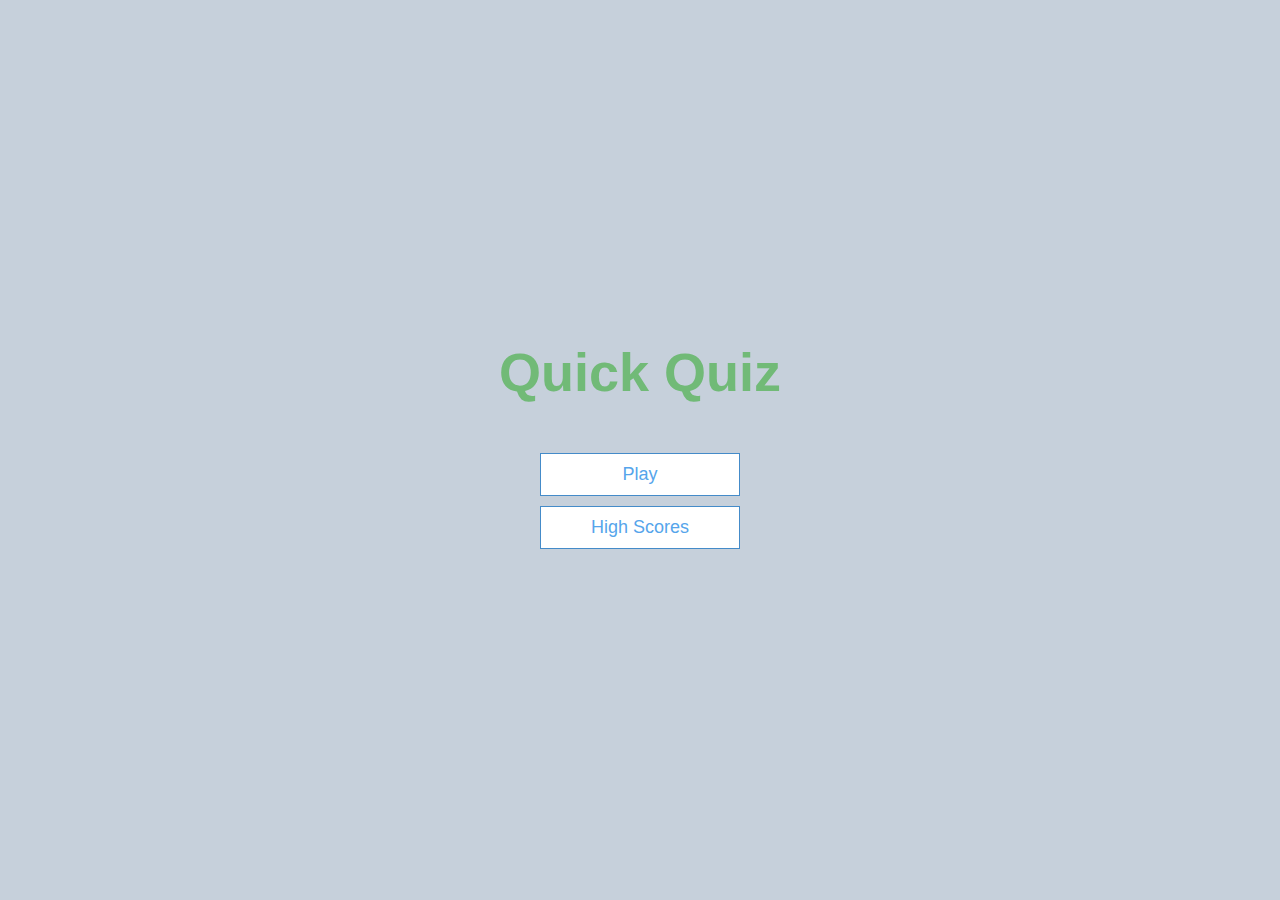
<file: index.html>
<!DOCTYPE html>
<html lang="en">
  <head>
    <meta charset="UTF-8" />
    <meta name="viewport" content="width=device-width, initial-scale=1.0" />
    <meta http-equiv="X-UA-Compatible" content="ie=edge" />
    <title>Quick Quiz</title>
    <link rel="stylesheet" href="style.css" />
  </head>
  <body>
    <div class="container">
      <div id="home" class="flex-center flex-column">
        <h1>Quick Quiz</h1>
        <a class="btn" href="game.html">Play</a>
        <a class="btn" href="highscore.html">High Scores</a>
      </div>
    </div>
  </body>
</html>
</file>
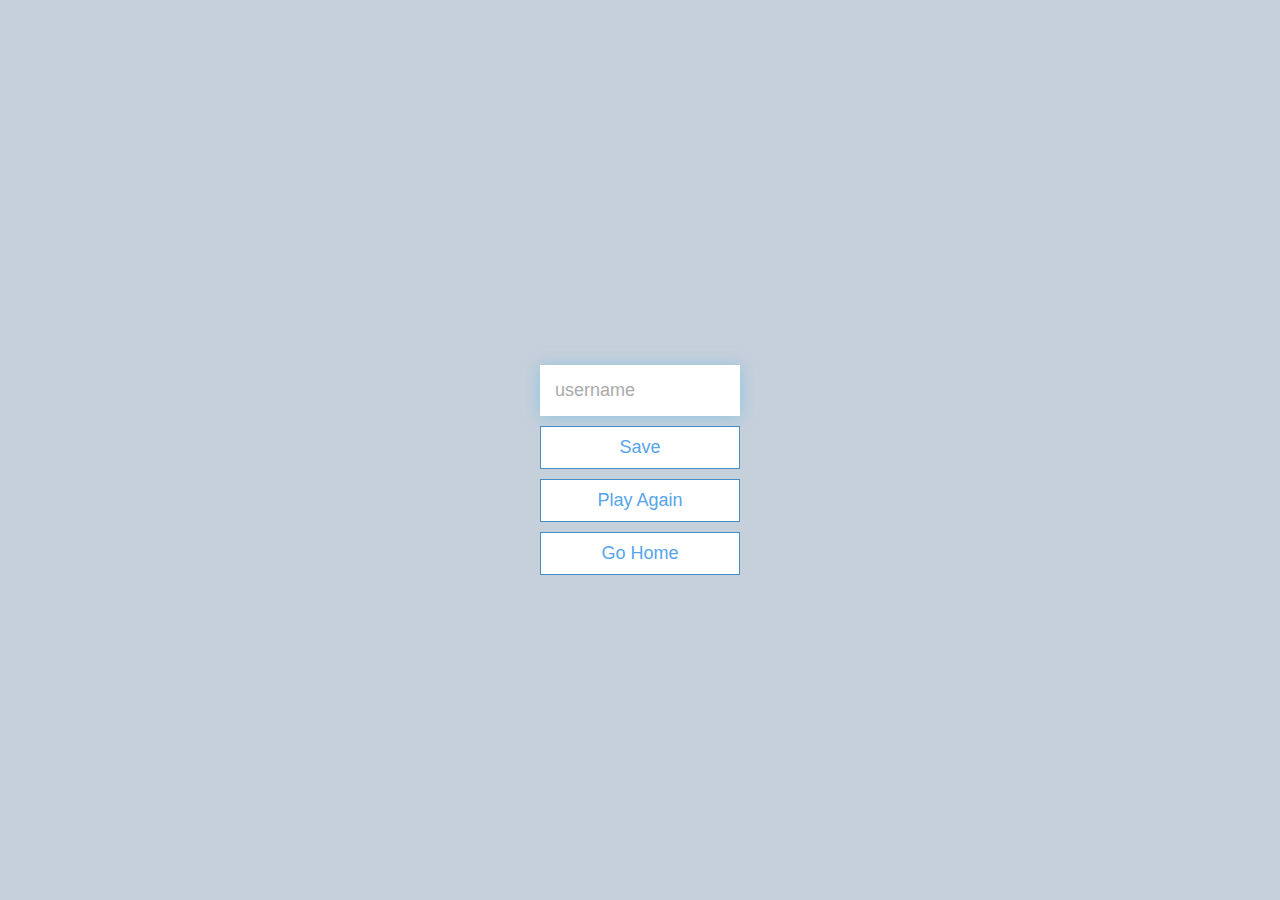
<file: end.html>
<!DOCTYPE html>
<html lang="en">
  <head>
    <meta charset="UTF-8" />
    <meta name="viewport" content="width=device-width, initial-scale=1.0" />
    <meta http-equiv="X-UA-Compatible" content="ie=edge" />
    <title>Congrats!</title>
    <link rel="stylesheet" href="style.css" />
  </head>
  <body>
    <div class="container">
      <div id="end" class="flex-center flex-column">
        <h1 id="finalScore"></h1>
        <form>
          <input
            type="text"
            name="username"
            id="username"
            placeholder="username"
          />
          <button
            type="submit"
            class="btn"
            id="saveScoreBtn"
            onclick="saveHighScore(event)"
            disabled
          >
            Save
          </button>
        </form>
        <a class="btn" href="/game.html">Play Again</a>
        <a class="btn" href="/">Go Home</a>
      </div>
    </div>
    <script src="end.js"></script>
  </body>
</html>
</file>
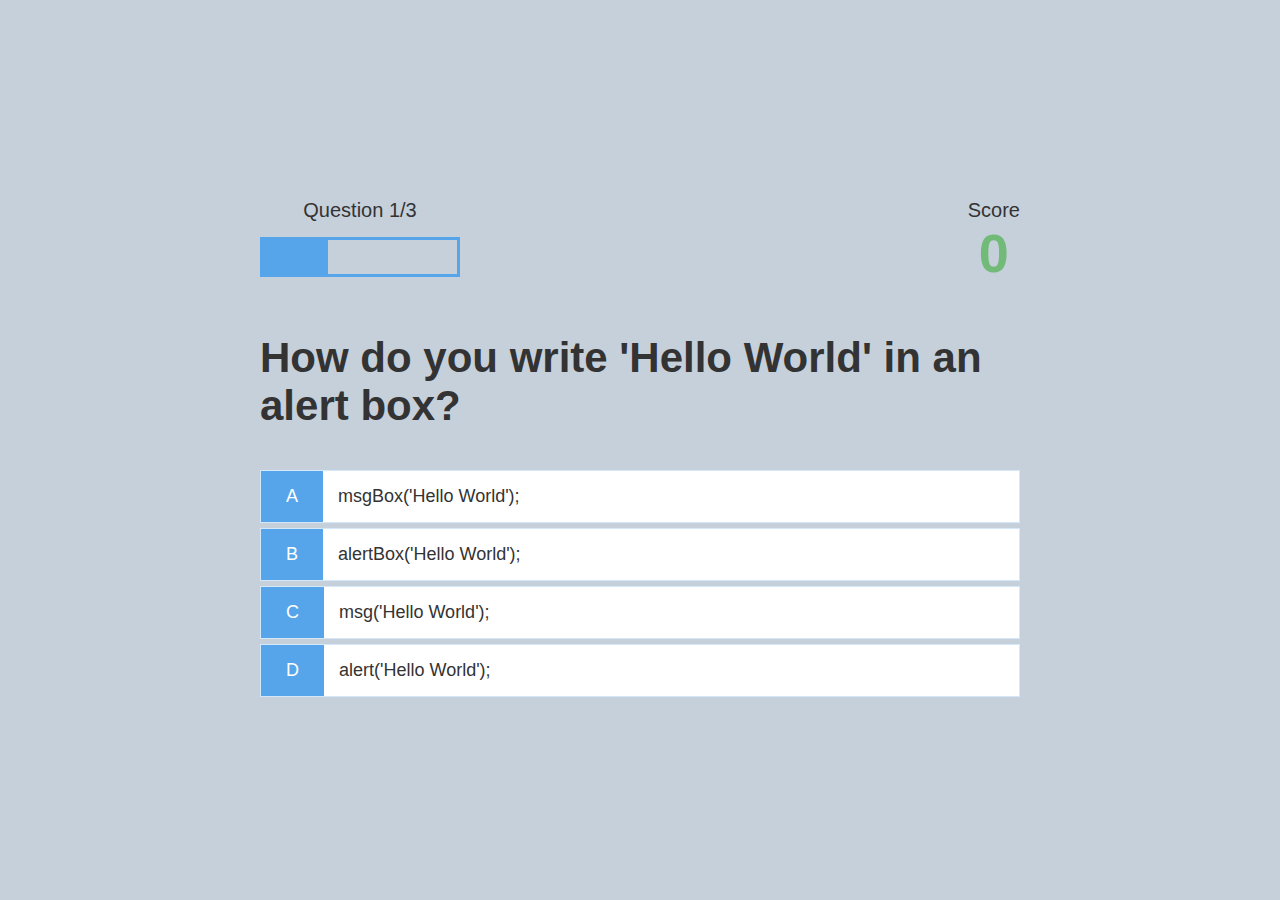
<file: game.html>
<!DOCTYPE html>
<html lang="en">
  <head>
    <meta charset="UTF-8" />
    <meta name="viewport" content="width=device-width, initial-scale=1.0" />
    <meta http-equiv="X-UA-Compatible" content="ie=edge" />
    <title>Quick Quiz - Play</title>
    <link rel="stylesheet" href="style.css" />
    <link rel="stylesheet" href="game.css" />
  </head>
  <body>
    <div class="container">
      <div id="game" class="justify-center flex-column">
        <div id="hud">
          <div id="hud-item">
            <p id="progressText" class="hud-prefix">
              Question
            </p>
            <div id="progressBar">
              <div id="progressBarFull"></div>
            </div>
          </div>
          <div id="hud-item">
            <p class="hud-prefix">
              Score
            </p>
            <h1 class="hud-main-text" id="score">
              0
            </h1>
          </div>
        </div>
        <h2 id="question">What is the answer to this questions?</h2>
        <div class="choice-container">
          <p class="choice-prefix">A</p>
          <p class="choice-text" data-number="1">Choice 1</p>
        </div>
        <div class="choice-container">
          <p class="choice-prefix">B</p>
          <p class="choice-text" data-number="2">Choice 2</p>
        </div>
        <div class="choice-container">
          <p class="choice-prefix">C</p>
          <p class="choice-text" data-number="3">Choice 3</p>
        </div>
        <div class="choice-container">
          <p class="choice-prefix">D</p>
          <p class="choice-text" data-number="4">Choice 4</p>
        </div>
      </div>
    </div>
    <script src="game.js"></script>
  </body>
</html>
</file>
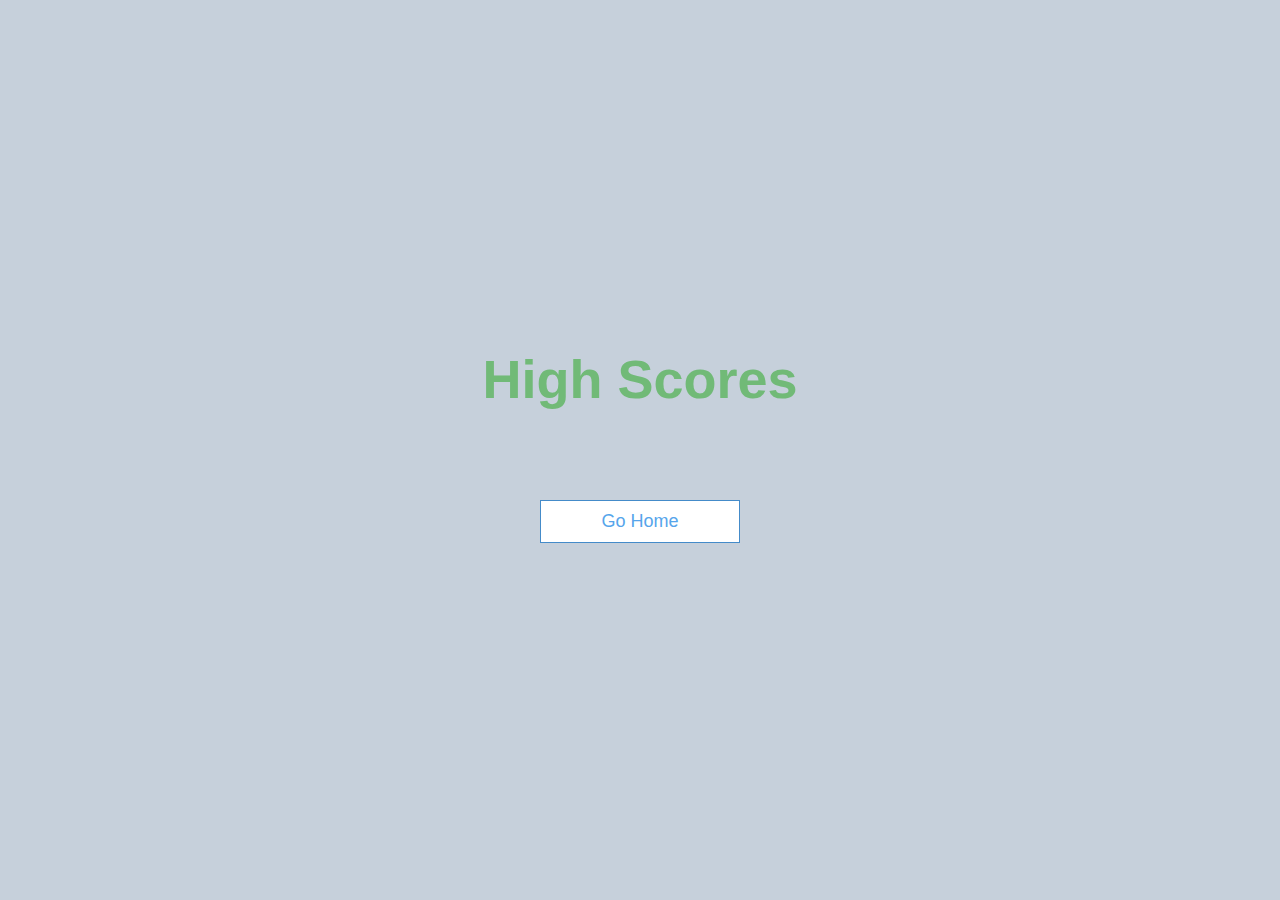
<file: highscore.html>
<!DOCTYPE html>
<html lang="en">
  <head>
    <meta charset="UTF-8" />
    <meta name="viewport" content="width=device-width, initial-scale=1.0" />
    <meta http-equiv="X-UA-Compatible" content="ie=edge" />
    <title>High Scores</title>
    <link rel="stylesheet" href="style.css" />
    <link rel="stylesheet" href="highscore.css" />
  </head>
  <body>
    <div class="container">
      <div id="highScores" class="flex-center flex-column">
        <h1 id="finalScore">High Scores</h1>
        <ul id="highScoresList"></ul>
        <a class="btn" href="index.html">Go Home</a>
      </div>
    </div>
    <script src="highscores.js"></script>
  </body>
</html>
</file>
<file: style.css>
:root {
    background-color: #c6d0db;
    font-size: 62.5%;
  }
  
  * {
    box-sizing: border-box;
    font-family: Verdana, Geneva, Tahoma, sans-serif;
    margin: 0;
    padding: 0;
    color: #333;
  }
  
  h1,
  h2,
  h3,
  h4 {
    margin-bottom: 1rem;
  }
  
  h1 {
    font-size: 5.4rem;
    color: rgba(27, 164, 19, 0.5);
    margin-bottom: 5rem;
  }
  
  h1 > span {
    font-size: 2.4rem;
    font-weight: 500;
  }
  
  h2 {
    font-size: 4.2rem;
    margin-bottom: 4rem;
    font-weight: 700;
  }
  
  h3 {
    font-size: 2.8rem;
    font-weight: 500;
  }
  
  /* UTILITIES */
  
  .container {
    width: 100vw;
    height: 100vh;
    display: flex;
    justify-content: center;
    align-items: center;
    max-width: 80rem;
    margin: 0 auto;
    padding: 2rem;
  }
  
  .container > * {
    width: 100%;
  }
  
  .flex-column {
    display: flex;
    flex-direction: column;
  }
  
  .flex-center {
    justify-content: center;
    align-items: center;
  }
  
  .justify-center {
    justify-content: center;
  }
  
  .text-center {
    text-align: center;
  }
  
  .hidden {
    display: none;
  }
  
  /* BUTTONS */
  .btn {
    font-size: 1.8rem;
    padding: 1rem 0;
    width: 20rem;
    text-align: center;
    border: 0.1rem solid #448bc9;
    margin-bottom: 1rem;
    text-decoration: none;
    color: #56a5eb;
    background-color: white;
  }
  
  .btn:hover {
    cursor: pointer;
    box-shadow: 0 0.4rem 1.4rem 0 rgba(86, 185, 235, 0.5);
    transform: translateY(-0.1rem);
    transition: transform 150ms;
  }
  
  .btn[disabled]:hover {
    cursor: not-allowed;
    box-shadow: none;
    transform: none;
  }

  form {
    width: 100%;
    display: flex;
    flex-direction: column;
    align-items: center;
  }
  
  input {
    margin-bottom: 1rem;
    width: 20rem;
    padding: 1.5rem;
    font-size: 1.8rem;
    border: none;
    box-shadow: 0 0.1rem 1.4rem 0 rgba(86, 185, 235, 0.5);
  }
  
  input::placeholder {
    color: #aaa;
  }
</file>
<file: game.css>
.choice-container {
  display: flex;
  margin-bottom: 0.5rem;
  width: 100%;
  font-size: 1.8rem;
  border: 0.1rem solid rgb(86, 165, 235, 0.25);
  background-color: white;
}

.choice-container:hover {
  cursor: pointer;
  box-shadow: 0 0.4rem 1.4rem 0 rgba(86, 185, 235, 0.5);
  transform: translateY(-0.1rem);
  transition: transform 150ms;
}

.choice-prefix {
  padding: 1.5rem 2.5rem;
  background-color: #56a5eb;
  color: white;
}

.choice-text {
  padding: 1.5rem;
  width: 100%;
}

.correct {
  background-color: #28a745;
}

.incorrect {
  background-color: #dc3545;
}

/* HUD */

#hud {
  display: flex;
  justify-content: space-between;
}

.hud-prefix {
  text-align: center;
  font-size: 2rem;
}

.hud-main-text {
  text-align: center;
}

#progressBar {
  width: 20rem;
  height: 4rem;
  border: 0.3rem solid #56a5eb;
  margin-top: 1.5rem;
}

#progressBarFull {
  height: 3.4rem;
  background-color: #56a5eb;
  width: 0%;
}
</file>
<file: highscore.css>
#highScoresList {
    list-style: none;
    padding-left: 0;
    margin-bottom: 4rem;
  }
  
  .high-score {
    font-size: 2.8rem;
    margin-bottom: 0.5rem;
  }
  
  .high-score:hover {
    transform: scale(1.025);}
</file>
